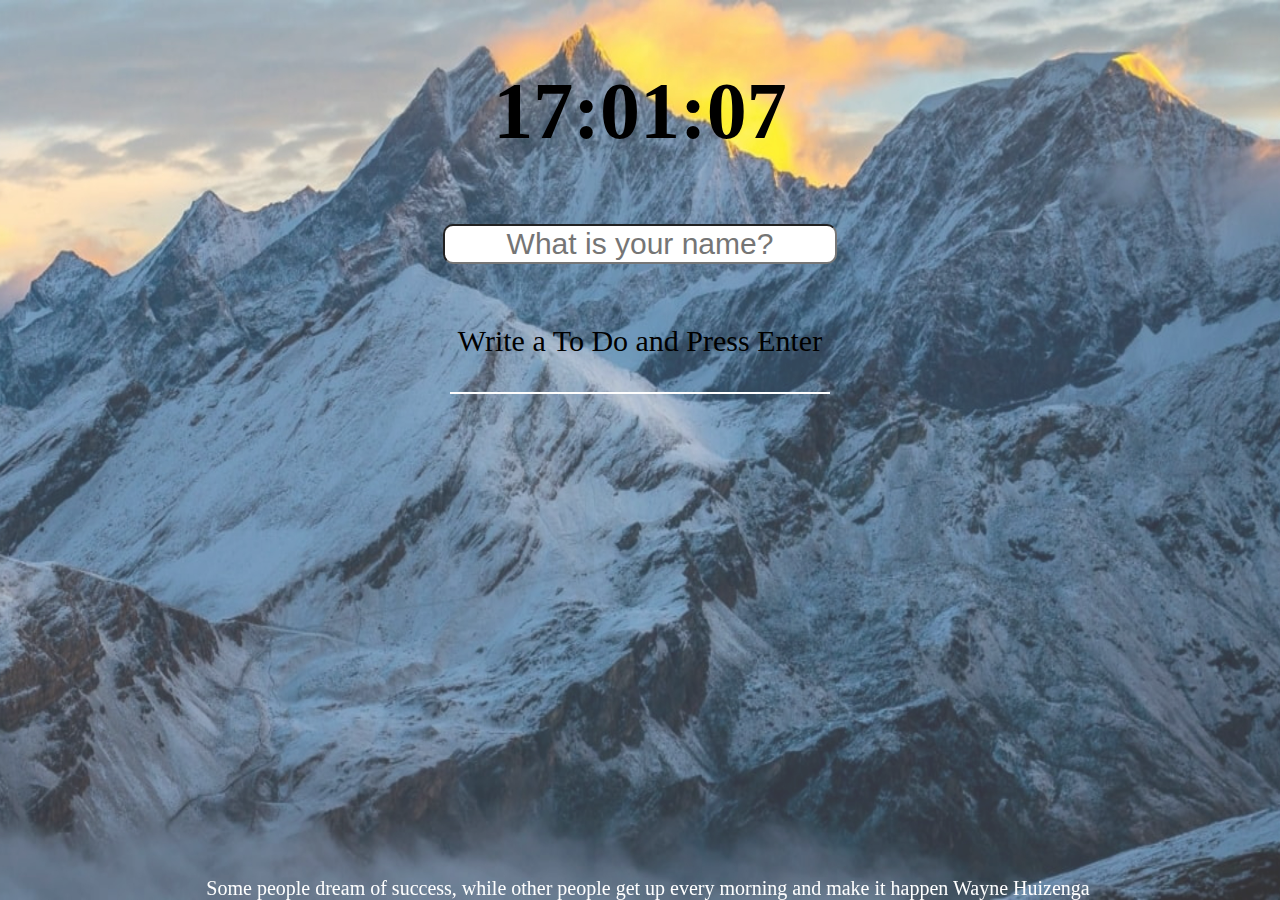
<file: index.html>
<!DOCTYPE html>
<html lang="en">
  <head>
    <meta charset="UTF-8" />
    <meta http-equiv="X-UA-Compatible" content="IE=edge" />
    <meta name="viewport" content="width=device-width, initial-scale=1.0" />
    <link rel="stylesheet" href="css/style.css" />
    <title>Momentum App</title>
  </head>
  <body>
    <div id="weather" class="weather">
      <span></span>
      <span></span>
    </div>
    <h2 id="clock">00:00:00</h2>
    <form class="hidden" id="login-form" >
      <div class="login-option">
          <input
            required
            maxlength="15"
            type="text"
            placeholder="What is your name?"
            id="input-name"
          />
          <input type="submit" value="Log In" class="login"></input>
      </div>
    </form>
    <h1 id="greeting" class="hidden"></h1>
    <form id="todo-form">
      <div>Write a To Do and Press Enter</div>
      <input type="text" class="todoList" required/>
    </form>
    <ol id="todo-list" class="todo-list">
    </ol>
    <div id="quote" class="quote">
      <span></span>
      <span></span>
    </div>
    
    <script src="js/greetings.js"></script>
    <script src="js/clock.js"></script>
    <script src="js/quotes.js"></script>
    <script src="js/background.js"></script>
    <script src="js/todo.js"></script>
    <script src="js/weather.js"></script>
  </body>
</html>
</file>
<file: css/style.css>
.hidden {
  display: none;
}

img {
  position: absolute;
  width: 100%;
  height: 100%;
  left: 0px;
  top: 0px;
  right: 0px;
  bottom: 0px;
  z-index: -1;
  opacity: 0.8;
}

#clock {
  display: flex;
  justify-content: center;
  text-align: center;
  font-weight: 600;
  font-size: 80px;
}

.login-option {
  display: flex;
  justify-content: center;
  text-align: center;
  align-items: center;
}
.login {
  display: none;
}

#greeting {
  display: flex;
  justify-content: center;
  font-weight: 500;
  font-size: 30px;
}

#input-name {
  text-align: center;
  background-color: white;
  color: black;
  border-radius: 10px;
  font-weight: 500;
  font-size: 30px;
}

#input-name:hover {
  scale: calc(1.2);
}

#todo-form {
  display: flex;
  justify-content: center;
  text-align: center;
  font-weight: 500;
  font-size: 30px;
  flex-direction: column;
  margin-top: 40px;
}

.todoList {
  all: unset;
  display: flex;
  justify-content: center;
  align-items: center;
  text-align: center;
  border-bottom: 2px solid #fff;
  width: 30%;
  margin: auto;
}

.quote {
  position: fixed;
  width: 100%;
  bottom: 0;
  text-align: center;
  color: white;
  font-weight: 500;
  font-size: 20px;
}

.weather {
  color: white;
  text-align: end;
}

.todo-list {
  text-align: center;
  font-size: 30px;
  align-items: center;
  justify-content: center;
  display: flex;
  flex-direction: column;
}
</file>
